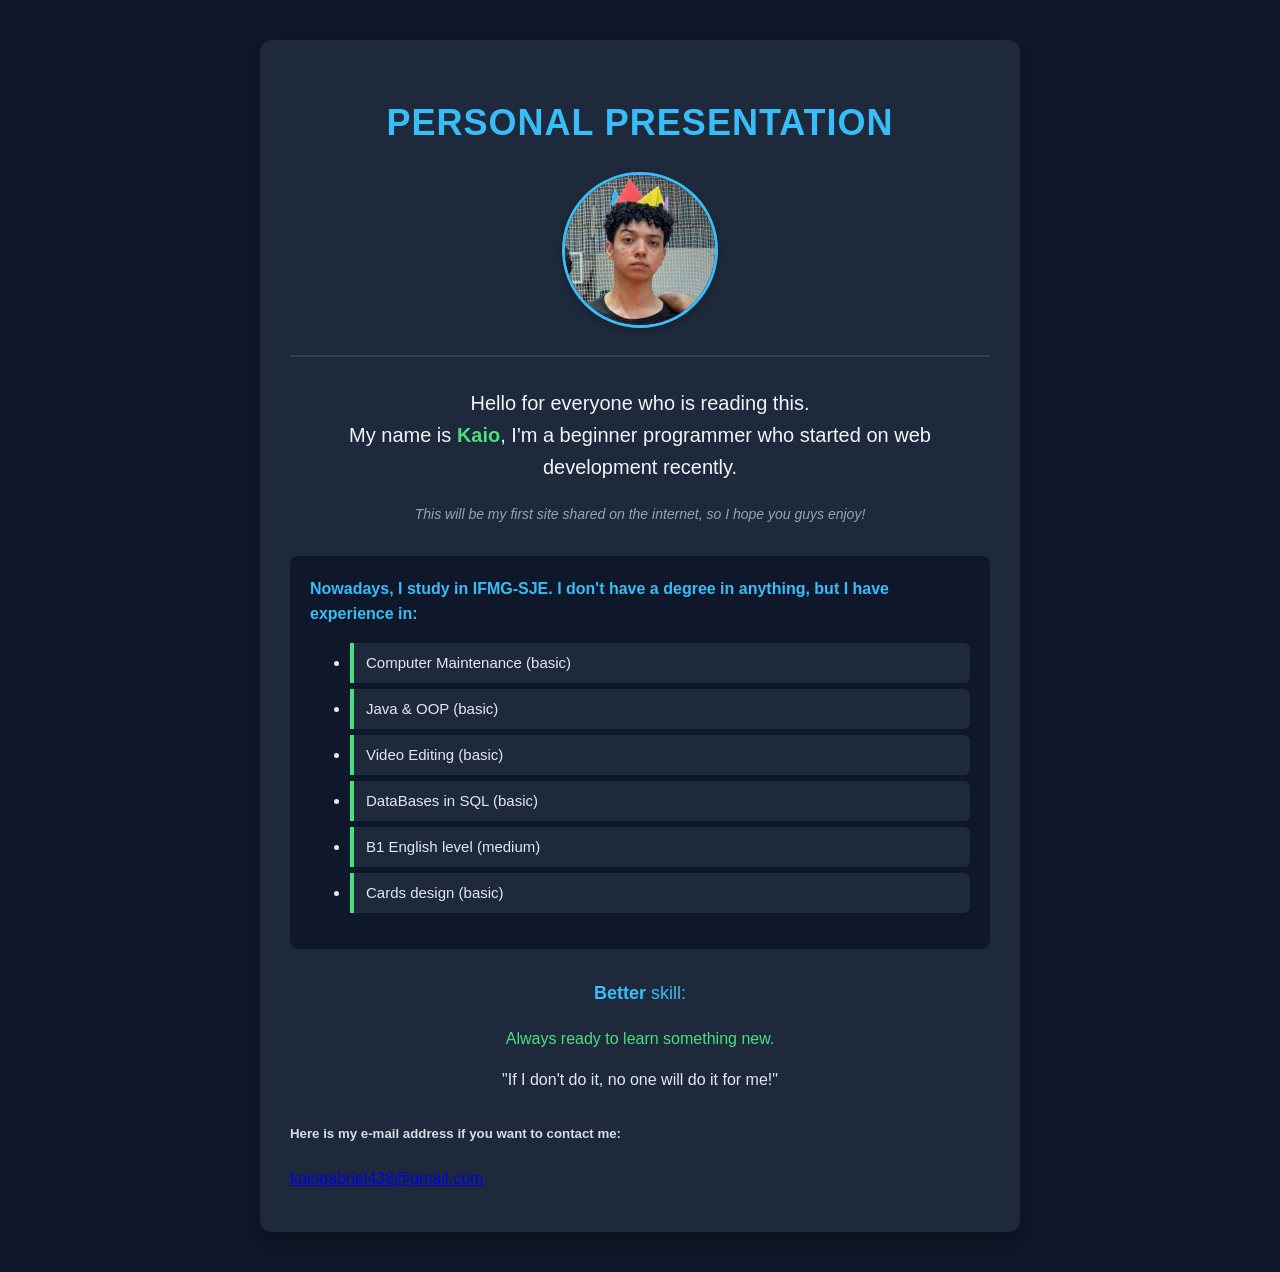
<file: index.html>
<!doctype html>
<html lang="pt-br">
  <head>
    <meta charset="UTF-8" />
    <link rel="stylesheet" href="estilo.css">
    <title>KaioKG's Portfolio</title>
  </head>
  <body>
    <div class="principal">
      <header class="cabecalho">
        <h1 class="apresentacao">Personal Presentation</h1>
        <img class="foto" src="FotoPortifólio.jpeg" alt="My own photo">
      </header>
      <section class="sobre-mim">
        <h3 class="ola">Hello for everyone who is reading this.<br> My name is <span class="nome">Kaio</span>, I'm a beginner programmer who started on web development recently.</h3>
        <p class="subtexto">This will be my first site shared on the internet, so I hope you guys enjoy!</p>
      </section>
      <section class="experiencias">
        <p class="texto-destaque">Nowadays, I study in IFMG-SJE. I don't have a degree in anything, but I have experience in:</p>
        <ul class="habilidades">
            <li>Computer Maintenance (basic)</li>
            <li>Java & OOP (basic)</li>
            <li>Video Editing (basic)</li>
            <li>DataBases in SQL (basic)</li>
            <li>B1 English level (medium)</li>
            <li>Cards design (basic)</li>
        </ul>
      </section>
      <section class="frases-finais">
        <p class="coisas"><strong>Better </strong>skill: </p>
        <p class="pensamento">Always ready to learn something new.</p>
        <blockquote class="GokuDBZfilmeDoBarataoDoido">"If I don't do it, no one will do it for me!"</blockquote>
      </section>
      <footer class="contato2">
        <h5>Here is my e-mail address if you want to contact me:</h5>
        <a class="e-mail" href="mailto:kaiogabriel438@gmail.com">kaiogabriel438@gmail.com</a>
      </footer>
    </div>
  </body>
</html>
</file>
<file: estilo.css>
body {
  margin: 0;
  padding: 0;
  background-color: #0f172a;
  color: #e2e8f0;
  font-family: 'Segoe UI', Tahoma, Geneva, Verdana, sans-serif;
  line-height: 1.6;
}

.principal {
  max-width: 700px;
  margin: 40px auto;
  padding: 30px;
  background-color: #1e293b;
  border-radius: 12px;
  box-shadow: 0 10px 25px rgba(0, 0, 0, 0.3);
}

.cabecalho {
  text-align: center;
  border-bottom: 2px solid #334155;
  padding-bottom: 20px;
  margin-bottom: 30px;
}

.apresentacao {
  font-size: 36px;
  color: #38bdf8;
  text-transform: uppercase;
  letter-spacing: 1px;
  margin-bottom: 20px;
}

.foto {
  width: 150px;
  height: 150px;
  border-radius: 50%;
  object-fit: cover;
  border: 3px solid #38bdf8;
  box-shadow: 0 4px 10px rgba(0, 0, 0, 0.2);
  object-position: top;
}

.sobre-mim {
  text-align: center;
  margin-bottom: 30px;
}

.ola {
  font-size: 20px;
  font-weight: 500;
  color: #f1f5f9;
}

.nome {
  color: #4ade80;
  font-weight: bold;
}

.subtexto {
  font-size: 14px;
  color: #94a3b8;
  font-style: italic;
}

.experiencias {
  background-color: #0f172a;
  padding: 20px;
  border-radius: 8px;
  margin-bottom: 30px;
}

.texto-destaque {
  font-weight: bold;
  color: #38bdf8;
  margin-top: 0;
}

.lista-habilidades {
  list-style-type: none;
  padding: 0;
  margin: 0;
}

.habilidades li {
  padding: 8px 12px;
  margin-bottom: 6px;
  background-color: #1e293b;
  border-left: 4px solid #4ade80;
  border-radius: 0 6px 6px 0;
  font-size: 15px;
}

.frases-finais {
  text-align: center;
  margin-bottom: 30px;
}

.pensamento {
  font-size: 16px;
  color: #4ade80;
  font-weight: 500;
}

.historico {
  font-size: 15px;
  color: #94a3b8;
}

.GokuDBZFilmeDoBarataoDoido {
  font-size: 18px;
  font-style: italic;
  color: #f1f5f9;
  margin: 20px 0 0 0;
  display: inline-block;
  border-top: 1px solid #334155;
  border-bottom: 1px solid #334155;
  padding: 10px 0;
}

.contato {
  text-align: center;
  border-top: 2px solid #334155;
  padding-top: 20px;
}

.contato2 {
  margin: 0 0 10px 0;
  font-size: 16px;
  color: #d8dce3;
}

.link-email {
  color: #38bdf8;
  text-decoration: none;
  font-weight: bold;
  font-size: 18px;
}

.e-mail:hover {
  text-decoration: underline;
  color: #4ade80;
}

.coisas {
  font-family: 'Segoe UI', Tahoma, Geneva, Verdana, sans-serif;
  color: #38bdf8;
  font-size: 18px;
}
</file>
